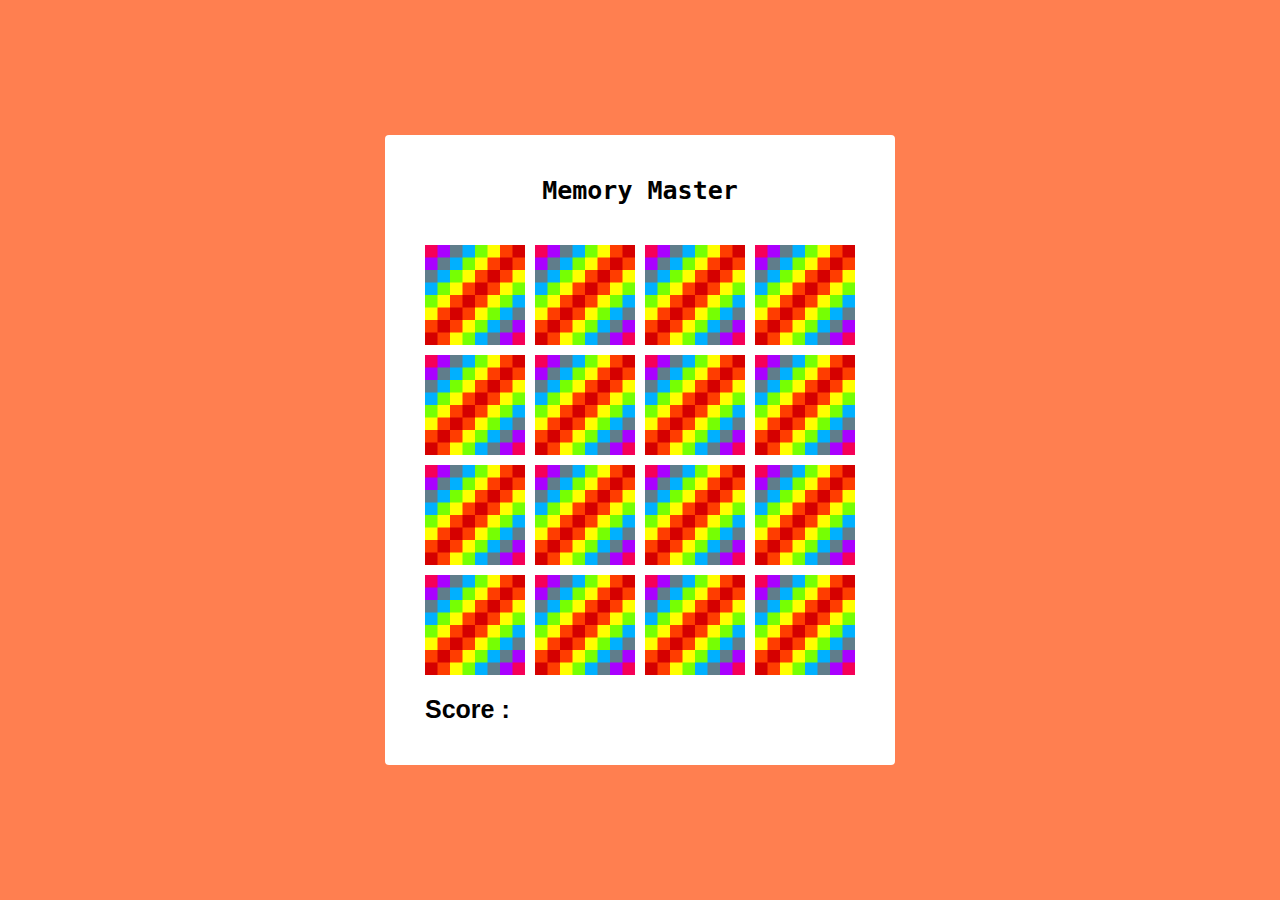
<file: Memory/index.html>
<!DOCTYPE html>
<html lang="en">

<head>
    <meta charset="UTF-8">
    <meta http-equiv="X-UA-Compatible" content="IE=edge">
    <meta name="viewport" content="width=device-width, initial-scale=1.0">
    <title>Document</title>
    <link rel="stylesheet" href="./css/style.css">
</head>

<body>

    <div class="container">
        <header class="container__heading">
            <h2>Memory Master</h2>
        </header>
        <section class="board grid">
            <img class="board__image " src="./images/blank.png" alt="A blank image">
            <img class="board__image " src="./images/blank.png" alt="A blank image">
            <img class="board__image " src="./images/blank.png" alt="A blank image">
            <img class="board__image " src="./images/blank.png" alt="A blank image">
            <img class="board__image " src="./images/blank.png" alt="A blank image">
            <img class="board__image " src="./images/blank.png" alt="A blank image">
            <img class="board__image " src="./images/blank.png" alt="A blank image">
            <img class="board__image " src="./images/blank.png" alt="A blank image">
            <img class="board__image " src="./images/blank.png" alt="A blank image">
            <img class="board__image " src="./images/blank.png" alt="A blank image">
            <img class="board__image " src="./images/blank.png" alt="A blank image">
            <img class="board__image " src="./images/blank.png" alt="A blank image">
            <img class="board__image " src="./images/blank.png" alt="A blank image">
            <img class="board__image " src="./images/blank.png" alt="A blank image">
            <img class="board__image " src="./images/blank.png" alt="A blank image">
            <img class="board__image " src="./images/blank.png" alt="A blank image">
        </section>
        <h2>Score : <span id="result"></span></h2>
    </div>

    <script src="./main.js"></script>
</body>

</html>
</file>
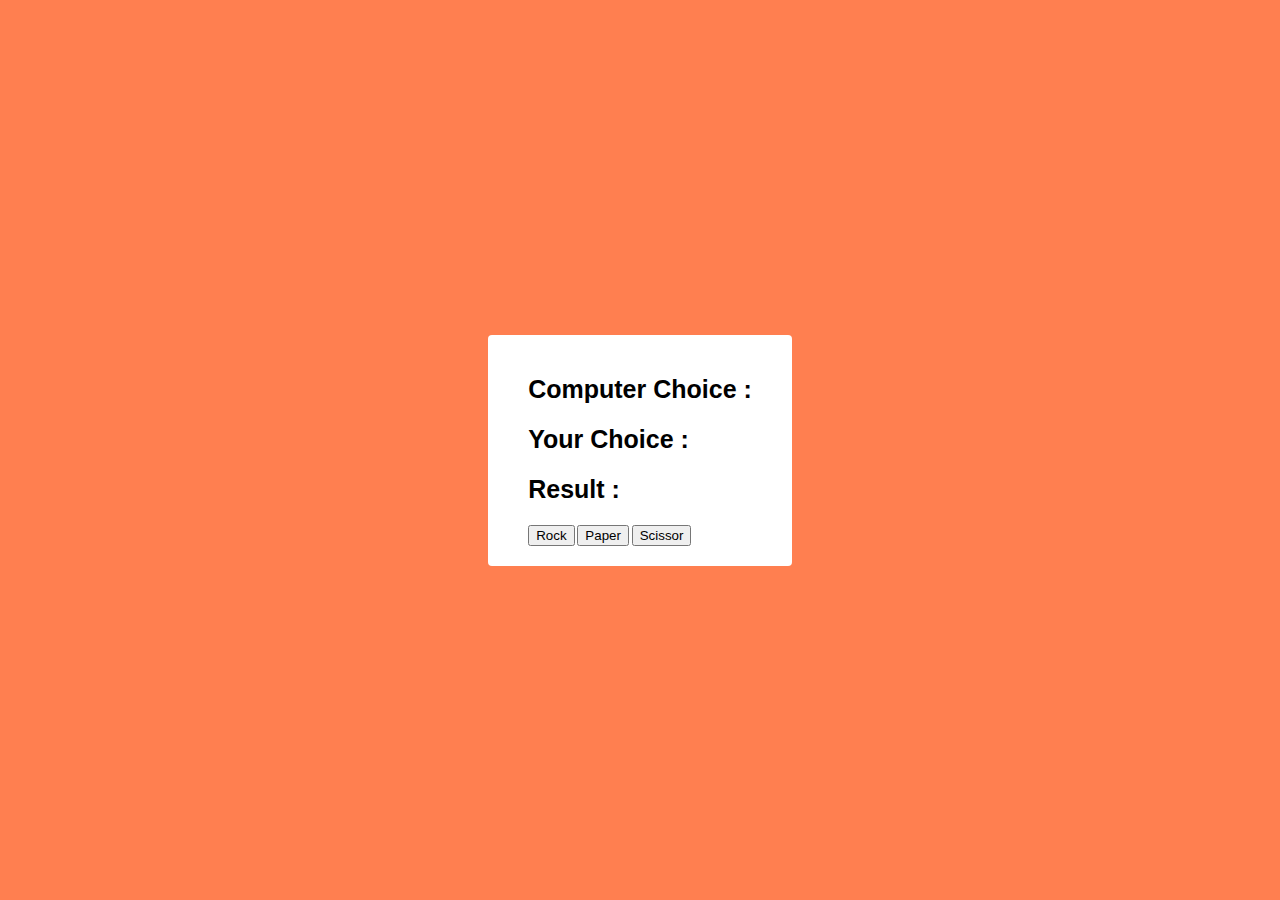
<file: Rock_Paper_Scissor/index.html>
<!DOCTYPE html>
<html lang="en">

<head>
    <meta charset="UTF-8">
    <meta http-equiv="X-UA-Compatible" content="IE=edge">
    <meta name="viewport" content="width=device-width, initial-scale=1.0">
    <title>Rock Paper Scissor</title>
    <link rel="stylesheet" href="css/style.css">

</head>

<body>

    <div class="container">
        <h2>Computer Choice : <span id="computer-choice"></h2>
        <h2>Your Choice : <span id="your-choice"></h2>
        <h2>Result : <span id="result"></h2>

        <button id="Rock" type="submit" class="btn">Rock</button>
        <button id="Paper" type="submit" class="btn">Paper</button>
        <button id="Scissor" type="submit" class="btn">Scissor</button>
    </div>

    <script src="./main.js"></script>
</body>

</html>
</file>
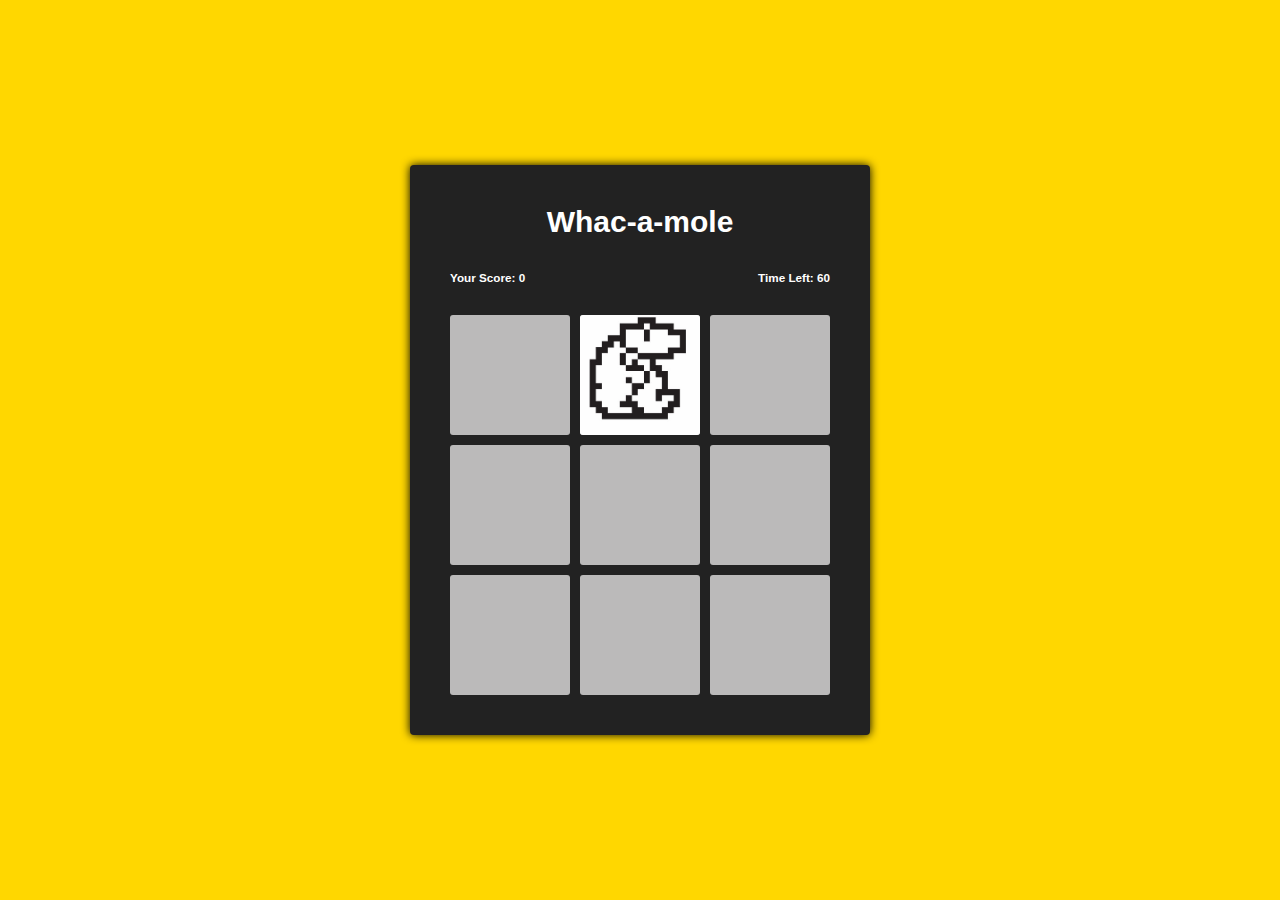
<file: Whac-a-mole/index.html>
<!DOCTYPE html>
<html lang="en">

<head>
    <meta charset="UTF-8">
    <meta http-equiv="X-UA-Compatible" content="IE=edge">
    <meta name="viewport" content="width=device-width, initial-scale=1.0">
    <title>Whac a mole game</title>
    <link rel="stylesheet" href="./css/style.css">
</head>

<body>

    <div class="container">
        <header>
            <h1>Whac-a-mole</h1>
            <section class="score-board">
                <h3>Your Score: <span id="score">0</span></h3>
                <h3>Time Left: <span id="time-left">60</span></h3>
            </section>
        </header>
        <section id="play-board" class="grid"></section>
        <h1 id="game-over"></h1>
    </div>

    <script src="./main.js"></script>

</body>

</html>
</file>
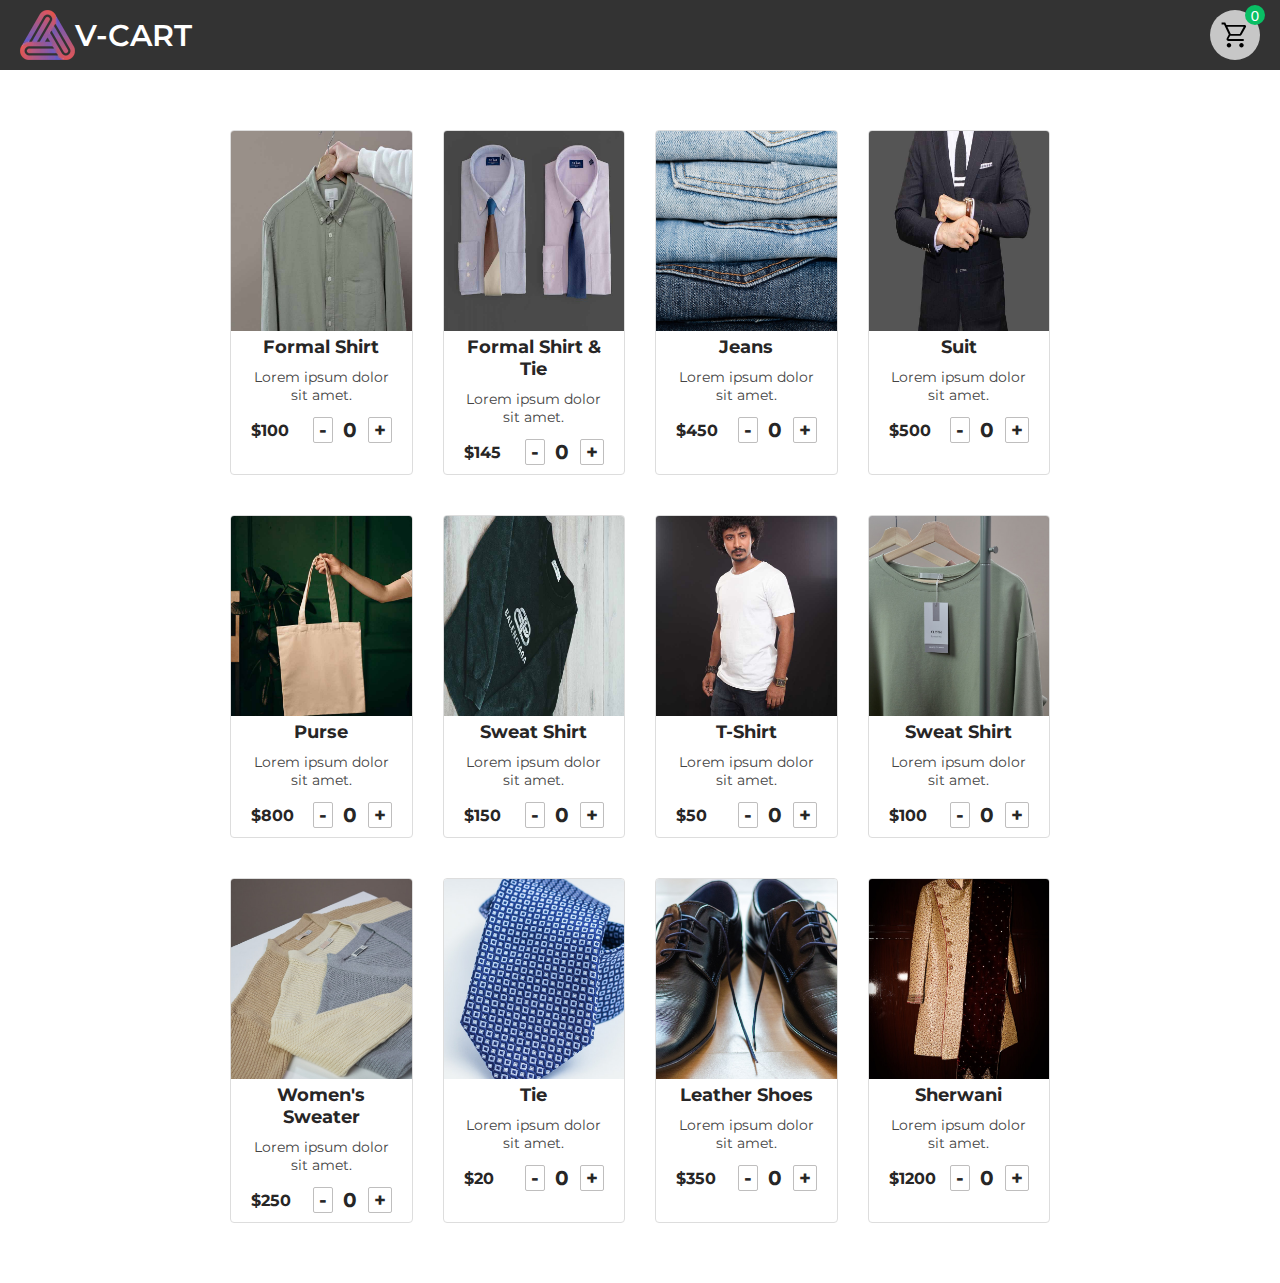
<file: Vcart/Final/index.html>
<!DOCTYPE html>
<html lang="en">

<head>
    <meta charset="UTF-8">
    <meta http-equiv="X-UA-Compatible" content="IE=edge">
    <meta name="viewport" content="width=device-width, initial-scale=1.0">
    <title>V-cart</title>
    <link rel="stylesheet" href="./css/style.css">
    <link rel="preconnect" href="https://fonts.googleapis.com">
    <link rel="preconnect" href="https://fonts.gstatic.com" crossorigin>
    <link href="https://fonts.googleapis.com/css2?family=Montserrat:wght@300;400;600&display=swap" rel="stylesheet">
</head>

<body>

    <nav class="nav-container">
        <div class="brand">
            <a href="./index.html" target="_self">
                <img src="./images/logo@small.webp" alt="" srcset="" class="brand__logo">
                <h3 class="brand__name">V-cart</h3>
            </a>
        </div>
        <a href="./cart.html" target="_self" rel="noopener noreferrer">
            <span class="icon-container icon--round">
                <span class="cart-size icon--round">0</span>
                <img class="icon--image" src="./images/cart.svg" alt="Cart icon">
            </span>
        </a>
    </nav>

    <!-- shopcart -->
    <section class="grid grid--3x4 card-container container-area">

    </section>

    <script src="./src/data.js"></script>
    <script src="./src/main.js"></script>
</body>

</html>
</file>
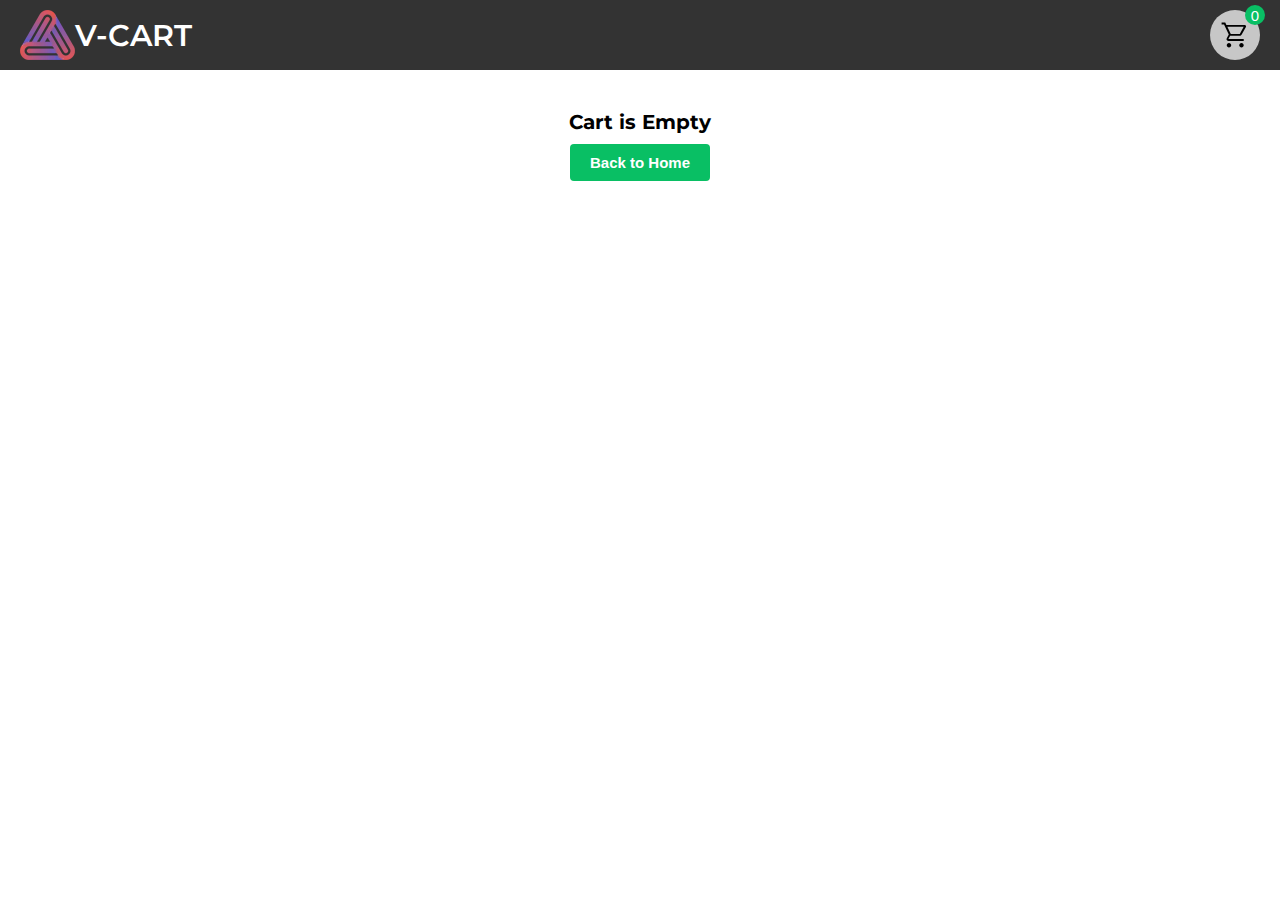
<file: Vcart/Final/cart.html>
<!DOCTYPE html>
<html lang="en">

<head>
    <meta charset="UTF-8">
    <meta http-equiv="X-UA-Compatible" content="IE=edge">
    <meta name="viewport" content="width=device-width, initial-scale=1.0">
    <title>Cart Page</title>
    <link rel="stylesheet" href="./css/style.css">
    <link rel="preconnect" href="https://fonts.googleapis.com">
    <link rel="preconnect" href="https://fonts.gstatic.com" crossorigin>
    <link href="https://fonts.googleapis.com/css2?family=Montserrat:wght@300;400;600&display=swap" rel="stylesheet">
</head>

<body>

    <!-- navbar -->
    <nav class="nav-container">
        <div class="brand">
            <a href="./index.html" target="_self">
                <img src="./images/logo@small.webp" alt="" srcset="" class="brand__logo">
                <h3 class="brand__name">V-cart</h3>
            </a>
        </div>
        <a href="./cart.html" target="_blank" rel="noopener noreferrer">
            <span class="icon-container icon--round">
                <span class="cart-size icon--round">0</span>
                <img class="icon--image" src="./images/cart.svg" alt="Cart icon">
            </span>
        </a>
    </nav>

    <!-- Total Bill -->
    <section class="total-bill">

    </section>

    <!-- card View -->
    <section class="grid card-container container-area cart-area">

    </section>


    <script src="./src/data.js"></script>
    <script src="./src/cart.js"></script>
</body>

</html>
</file>
<file: Memory/css/style.css>
* {
    box-sizing: border-box;
}

html {
    font-size: 62.5%;
}

body {
    margin: 0;
    font-family: Arial, Helvetica, sans-serif;
    height: 100vh;
    display: flex;
    justify-content: center;
    align-items: center;
    background-color: coral;
}

/* Typography */
h1 {
    font-size: 3rem;
}

h2 {
    font-size: 2.5rem;
}

/* images */
img {
    width: 100%;
}

/* container */
.container {
    background-color: #fff;
    border-radius: 4px;
    padding: 2rem 4rem;
}

.container__heading {
    text-align: center;
    font-family: monospace, sans-serif;
}

.grid {
    display: grid;
    grid-template: repeat(4, 1fr) / repeat(4, 1fr);
    gap: 1rem 1rem;
}

.board {

    margin-top: 4rem;
}

.board__image {
    cursor: pointer;
    transition: transform 0.4s;
}

.img--rotate {
    transform: rotateY(170deg);
}
</file>
<file: Rock_Paper_Scissor/css/style.css>
* {
    box-sizing: border-box;
}

html {
    font-size: 62.5%;
}

body {
    margin: 0;
    font-family: Arial, Helvetica, sans-serif;
    height: 100vh;
    display: flex;
    justify-content: center;
    align-items: center;
    background-color: coral;
}

/* Typography */
h1 {
    font-size: 3rem;
}

h2 {
    font-size: 2.5rem;
}

/* images */
img {
    width: 100%;
}

/* container */
.container {
    background-color: #fff;
    border-radius: 4px;
    padding: 2rem 4rem;
}

.container__heading {
    text-align: center;
    font-family: monospace, sans-serif;
}

.grid {
    display: grid;
    grid-template: repeat(4, 1fr) / repeat(4, 1fr);
    gap: 1rem 1rem;
}

.board {

    margin-top: 4rem;
}

.board__image {
    cursor: pointer;
    transition: transform 0.4s;
}

.img--rotate {
    transform: rotateY(170deg);
}
</file>
<file: Whac-a-mole/css/style.css>
* {
    box-sizing: border-box;
}

html {
    font-size: 62.5%;
}

body {
    margin: 0;
    height: 100vh;
    display: flex;
    justify-content: center;
    align-items: center;
    background-color: gold;
    font-family: Arial, Helvetica, sans-serif;
}

img {
    width: 100%;
    cursor: pointer;
}

h1 {
    font-size: 3rem;
}

/* container */
.container {
    background-color: #222;
    border-radius: 4px;
    padding: 2rem 4rem;
    color: #fff;
    box-shadow: 0 0 10px #000;
    text-align: center;
}

.score-board {
    display: flex;
    justify-content: space-between;
}

#play-board.grid {
    display: grid;
    grid-template: repeat(2, 1fr) / repeat(3, 1fr);
    gap: 1rem;
    margin-top: 2rem;
}

.grid-box {
    height: 12rem;
    width: 12rem;
    background-color: rgb(187, 186, 186);
    border-radius: 3px;
    overflow: hidden;
}
</file>
<file: Vcart/Final/css/style.css>
:root {
    --color-heading: rgb(39, 38, 38);
    --color-text: #444;
}

* {
    box-sizing: border-box;
}

html {
    /* 62.5% x 16px = 10px */
    font-size: 62.5%;
}

body {
    margin: 0;
    font-family: Montserrat, Arial, Helvetica, sans-serif;
    font-size: 2rem;
}


/* Typography */
h1 {
    font-size: 6rem;
}

h2 {
    font-size: 4rem;
}

h3 {
    font-size: 3rem;
}

h4 {
    font-size: 2rem;
}

h1,
h2,
h3,
h4 {
    margin: 0;
}

a {
    text-decoration: none;
}

/* Generic Class */
.display--flex {
    display: flex;
    align-items: center;
}

.flex--center {
    justify-content: center;
}

.flex--space-between {
    justify-content: space-between;
}

.container-area {
    max-width: 900px;
    margin: 0 auto;
    padding: 6rem 4rem;
}

.cart-area {
    max-width: 700px;
}

/* icons */
.icon-container {
    background-color: rgb(199, 199, 199);
    height: 5rem;
    width: 5rem;
    display: inline-flex;
    justify-content: center;
    align-items: center;
    position: relative;
    color: #fff;
}

.icon-container:hover {
    cursor: pointer;
    background-color: rgb(159, 158, 158);
}

.icon--round {
    border-radius: 100%;
}

.icon--image {
    height: 3rem;
    width: 3rem;
}

.cart-size {
    height: 2rem;
    width: 2rem;
    display: inline-flex;
    justify-content: center;
    align-items: center;
    background: #09bf64;
    font-family: sans-serif;
    font-size: 1.5rem;
    padding: 0.3rem 0.4rem;
    position: absolute;
    right: -0.5rem;
    top: -0.5rem;
}

/* navigation bar */
.nav-container {
    background-color: #333;
    display: flex;
    justify-content: space-between;
    align-items: center;
    padding: 1rem 2rem;
    color: #fff;
}

.brand>a {
    display: flex;
    justify-content: center;
    align-items: center;

}

.brand__name {
    text-transform: uppercase;
    font-weight: 600;
    color: #fff;
}


/* counter button */
.counter {
    /* border: 1px solid; */
}

.counter__item {
    border: 1px solid rgb(191, 190, 190);
    font-weight: bold;
    padding: 0 0.5rem;
    cursor: pointer;
    border-radius: 2px;
    color: var(--color-heading);
}

.counter__item-quantity {
    border: 0;
}

.counter__item:hover {
    border-color: rgb(115, 115, 115);
}


/* Button */
.btn {
    border: 0;
    border-radius: 4px;
    padding: 1rem 2rem;
    font-size: 1.5rem;
    cursor: pointer;
    font-weight: 600;
}

.btn--checkout {
    background-color: #09bf64;
    color: #fff;
}

.btn--checkout:hover {
    background-color: #18a65f;
}

.btn--clearCart {
    background-color: #fa5b12;
    color: #fff;
    margin-left: 1rem;
}

.btn--clearCart:hover {
    background-color: #e54e09;
}


/* Card view */
.grid {
    display: grid;
    gap: 4rem 3rem;
}

.card-container {
    /* margin-top: 4rem; */
}

.card__header img {
    height: 20rem;
    width: 100%;
    object-fit: cover;
}

.card {
    border: 1px solid #ddd;
    border-radius: 4px;
    overflow: hidden;
}

.card--vertical .card__body {
    text-align: center;
}

.card__body {
    padding: 0 2rem 1rem;
}

.card__title {
    text-transform: capitalize;
    color: var(--color-heading);
    font-size: 1.8rem;
}

.card__description {
    margin-top: 1rem;
    font-size: 1.4rem;
    color: var(--color-text);
}

.item-price {
    color: var(--color-heading);
    font-size: 1.6rem;
}

@media screen and (min-width : 1024px) {
    .grid--3x4 {
        grid-template-columns: repeat(4, 1fr);
    }
}

@media screen and (min-width : 768px) and (max-width : 1024px) {
    .grid--3x4 {
        grid-template-columns: repeat(2, 1fr);
    }
}

/* Horizotal card */
.cart-area.grid {
    gap: 1rem 3rem;
}

.card--horizontal {
    display: flex;
    position: relative;
}

.card--horizontal .card__header img {
    height: 15rem;
}

.card__close {
    position: absolute;
    width: 2rem;
    top: 1rem;
    right: 1rem;
    cursor: pointer;
}

.card__close:hover {
    background-color: #ddd;
    border-radius: 100%;
}

.card--horizontal .card__title {
    text-align: left;
}

.title-bar {
    margin: 1rem 0;
    display: flex;
}

.price-tag {
    background: #444;
    color: #fff;
    border-radius: 4px;
    padding: 0.1rem 1rem;
    font-size: 1.5rem;
    margin-left: 2rem;
}

.card--horizontal .counter {
    text-align: left;
    margin-top: 2rem;
}

.item__total-cost {
    margin-top: 2rem;
}


/* Total Bill */
.total-bill {
    margin-top: 4rem;
}

.total-bill__header {
    margin: 1rem 0;
    text-align: center;
}

.btn--cart {}
</file>
